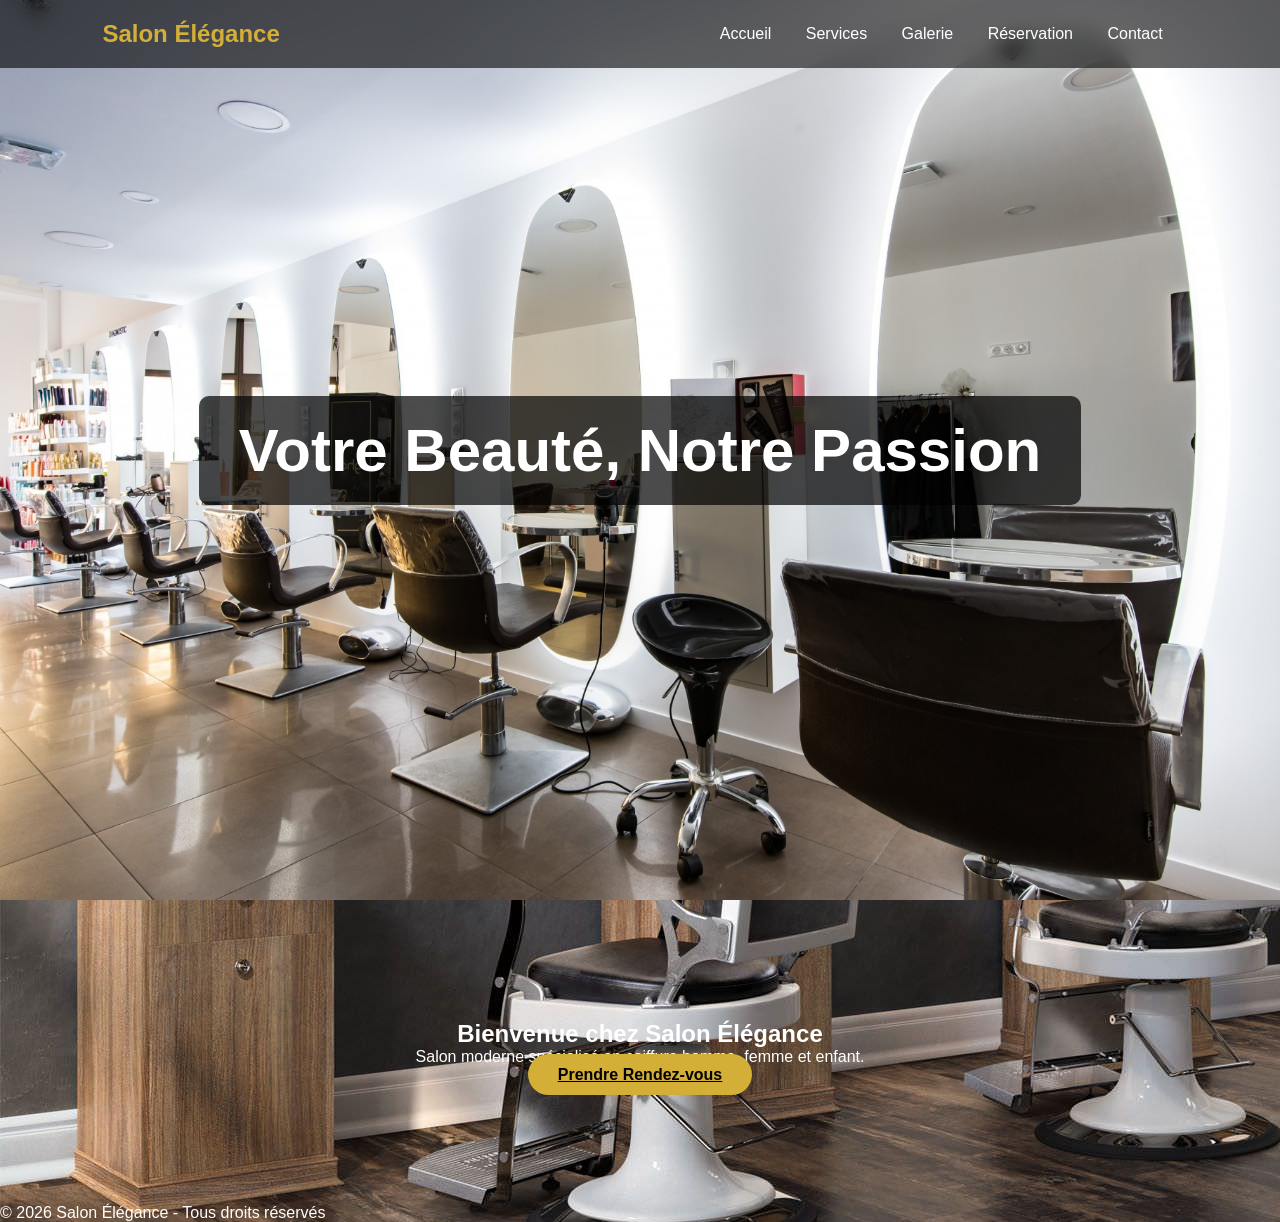
<file: index.html>
<!DOCTYPE html>
<html>
<head>
    <title>Salon Élégance</title>
    <link rel="stylesheet" href="style.css">
</head>
<body>

<header>
    <h1>Salon Élégance</h1>
    <nav>
        <a href="index.html">Accueil</a>
        <a href="services.html">Services</a>
        <a href="galerie.html">Galerie</a>
        <a href="reservation.html">Réservation</a>
        <a href="contact.html">Contact</a>
    </nav>
</header>

<div class="hero">
    <h2>Votre Beauté, Notre Passion</h2>
</div>

<section class="section">
    <h2>Bienvenue chez Salon Élégance</h2>
    <p>Salon moderne spécialisé en coiffure homme, femme et enfant.</p>
    <a href="reservation.html" class="btn">Prendre Rendez-vous</a>
</section>

<footer>
    © 2026 Salon Élégance - Tous droits réservés
</footer>

</body>
</html>
</file>
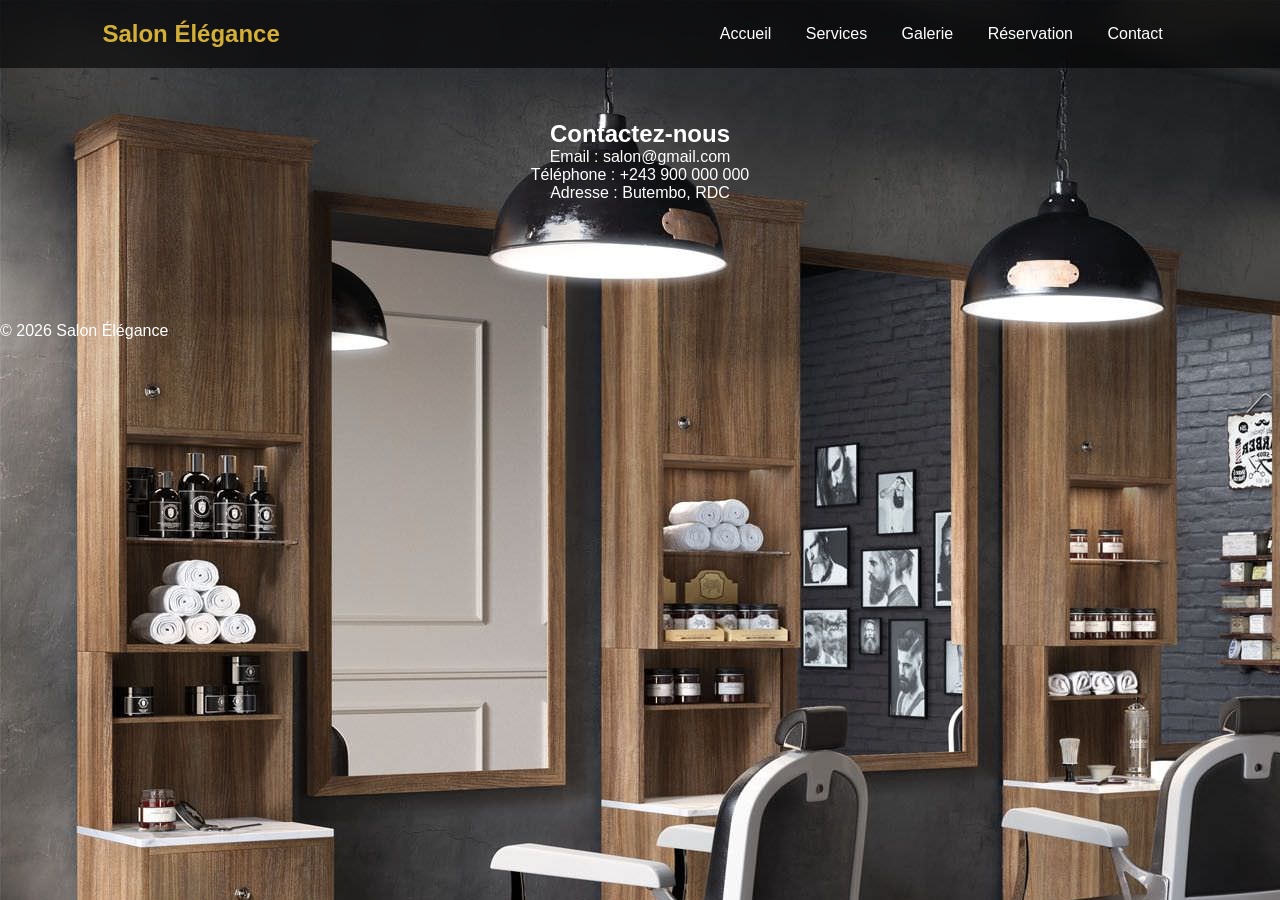
<file: contact.html>
<!DOCTYPE html>
<html>
<head>
    <title>Contact</title>
    <link rel="stylesheet" href="style.css">
</head>
<body>

<header>
    <h1>Salon Élégance</h1>
    <nav>
        <a href="index.html">Accueil</a>
        <a href="services.html">Services</a>
        <a href="galerie.html">Galerie</a>
        <a href="reservation.html">Réservation</a>
        <a href="contact.html">Contact</a>
    </nav>
</header>

<section class="section">
    <h2>Contactez-nous</h2>
    <p>Email : salon@gmail.com</p>
    <p>Téléphone : +243 900 000 000</p>
    <p>Adresse : Butembo, RDC</p>
</section>

<footer>
    © 2026 Salon Élégance
</footer>

</body>
</html>
</file>
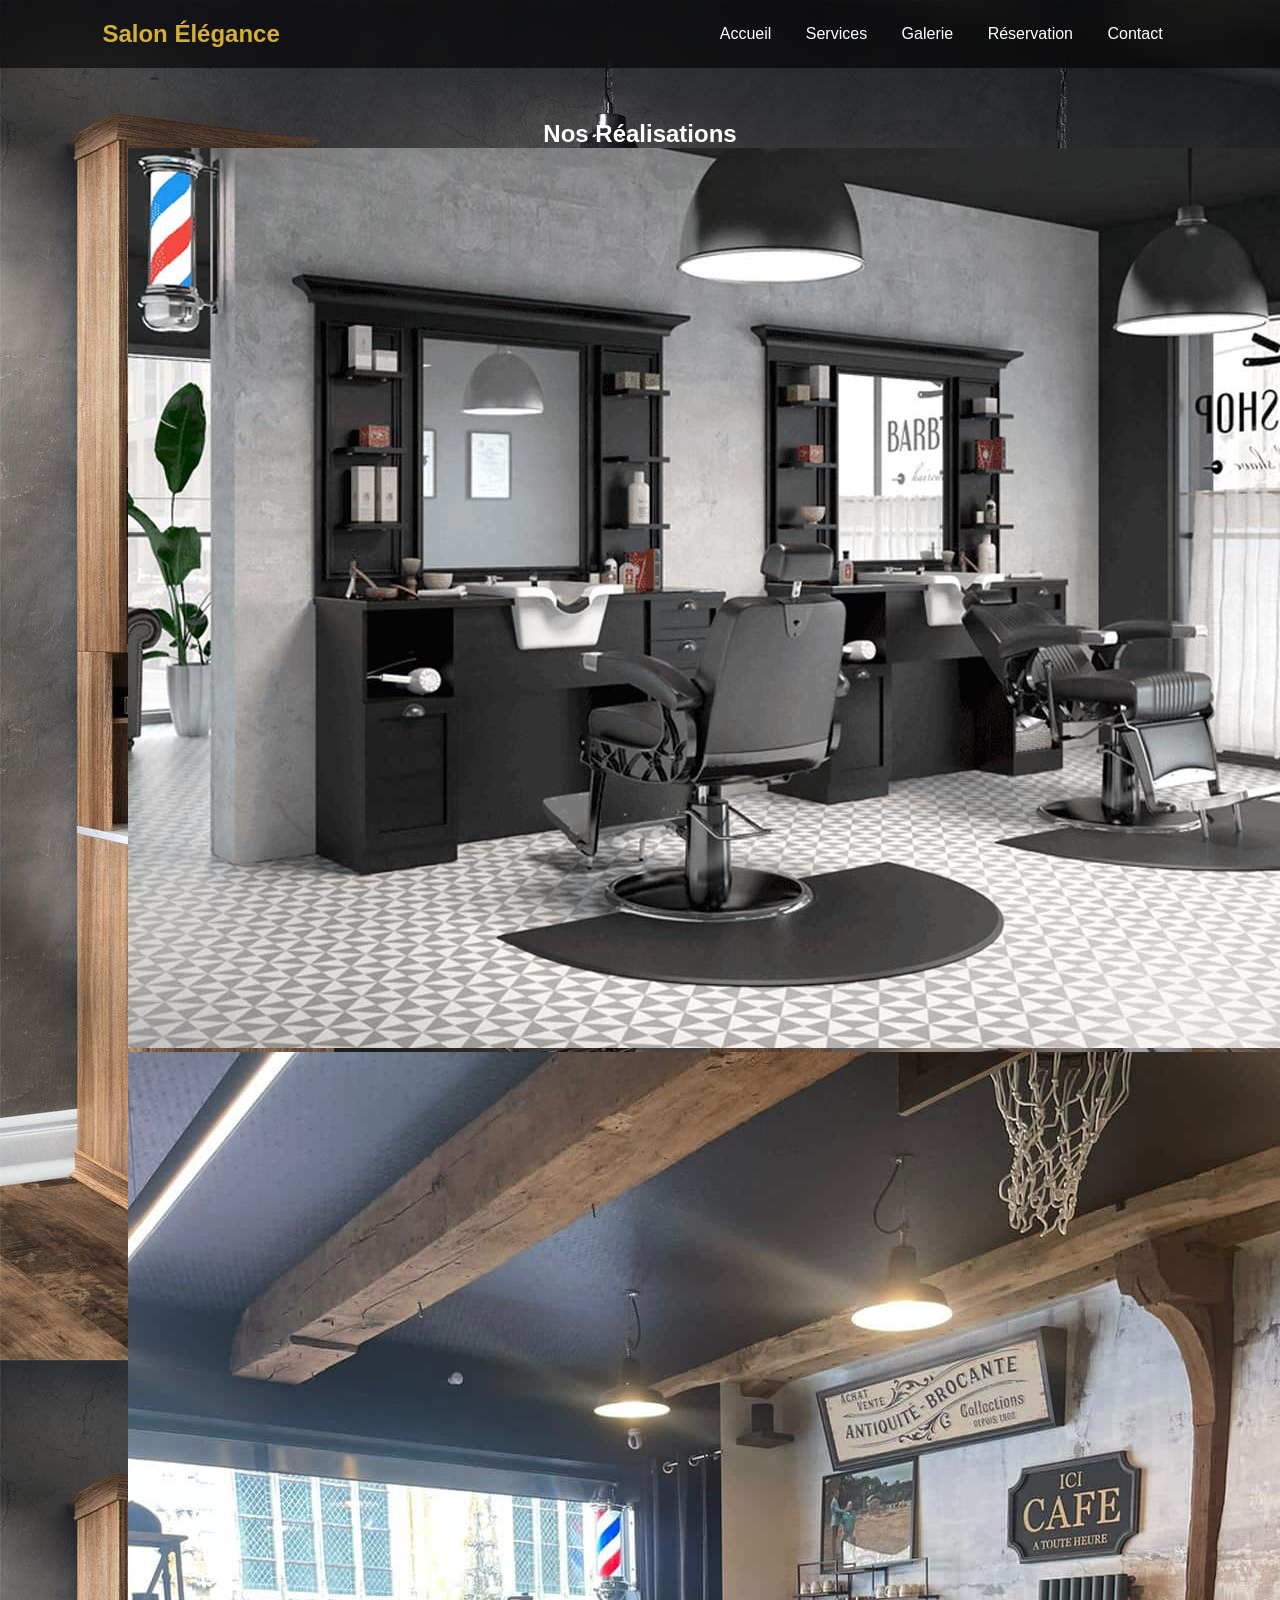
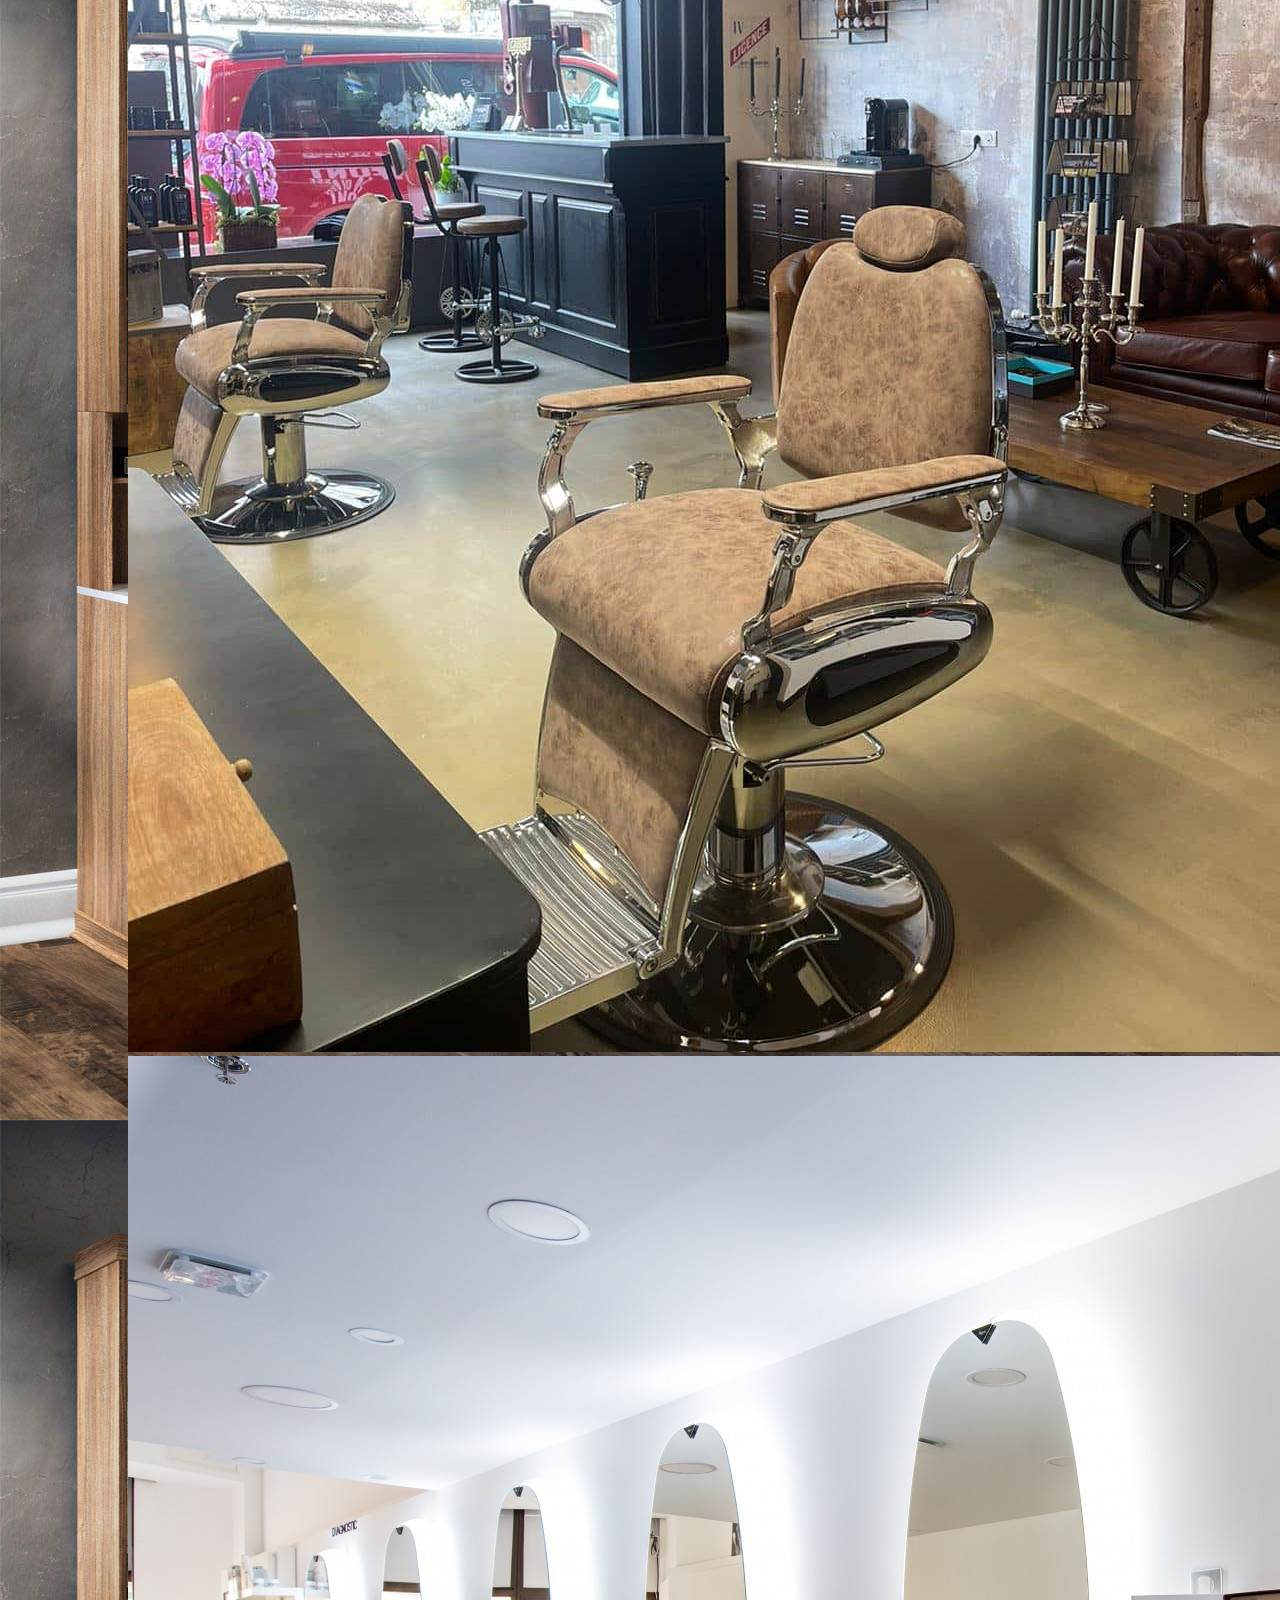
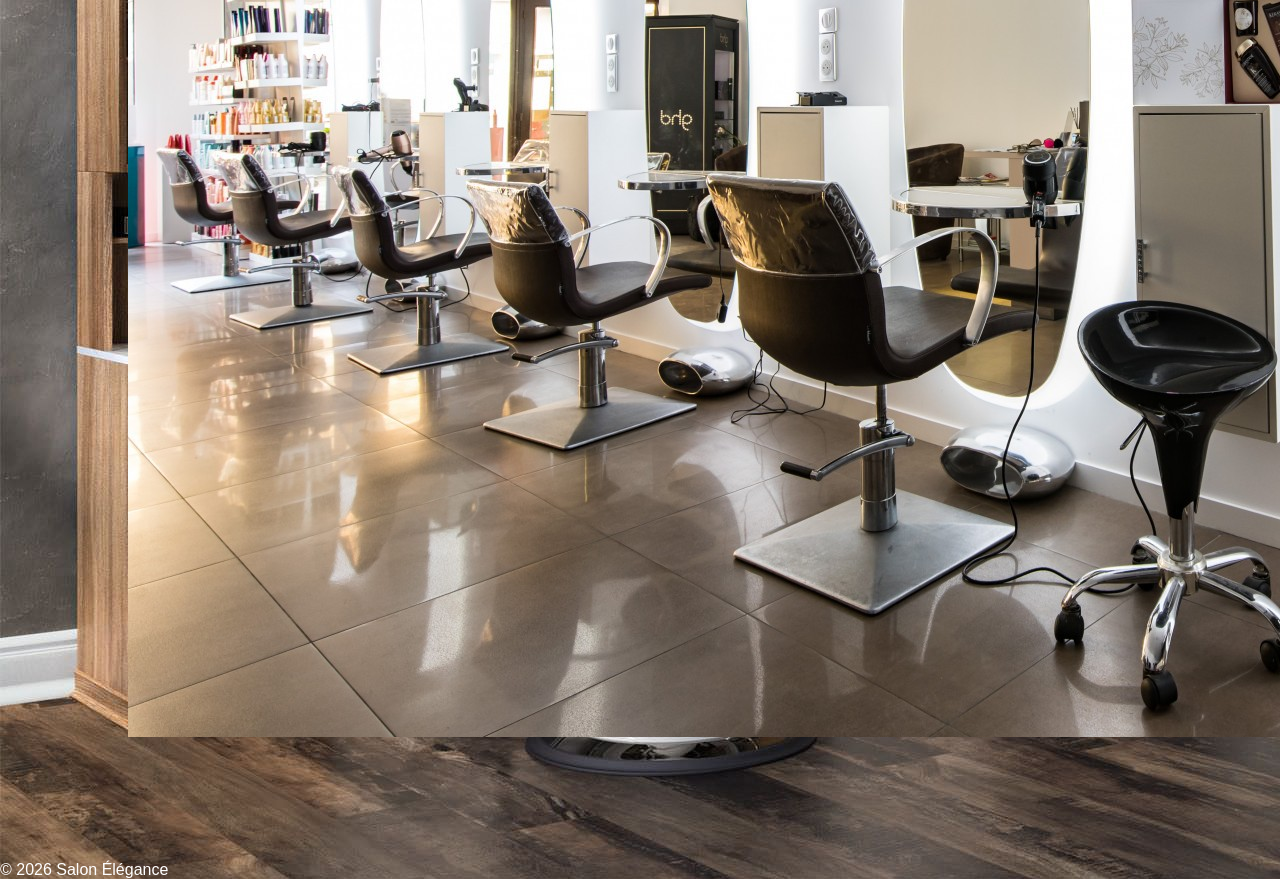
<file: galerie.html>
<!DOCTYPE html>
<html>
<head>
    <title>Galerie</title>
    <link rel="stylesheet" href="style.css">
</head>
<body>

<header>
    <h1>Salon Élégance</h1>
    <nav>
        <a href="index.html">Accueil</a>
        <a href="services.html">Services</a>
        <a href="galerie.html">Galerie</a>
        <a href="reservation.html">Réservation</a>
        <a href="contact.html">Contact</a>
    </nav>
</header>

<section class="section gallery">
    <h2>Nos Réalisations</h2>
    <img src="ambiance-barber-shop-salon-coiffure-.jpg">
    <img src="Houdan_salon.jpg">
    <img src="salon-de-coiffure-luxueux-a-montpellier.jpg">
</section>

<footer>
    © 2026 Salon Élégance
</footer>

</body>

</html>
</file>
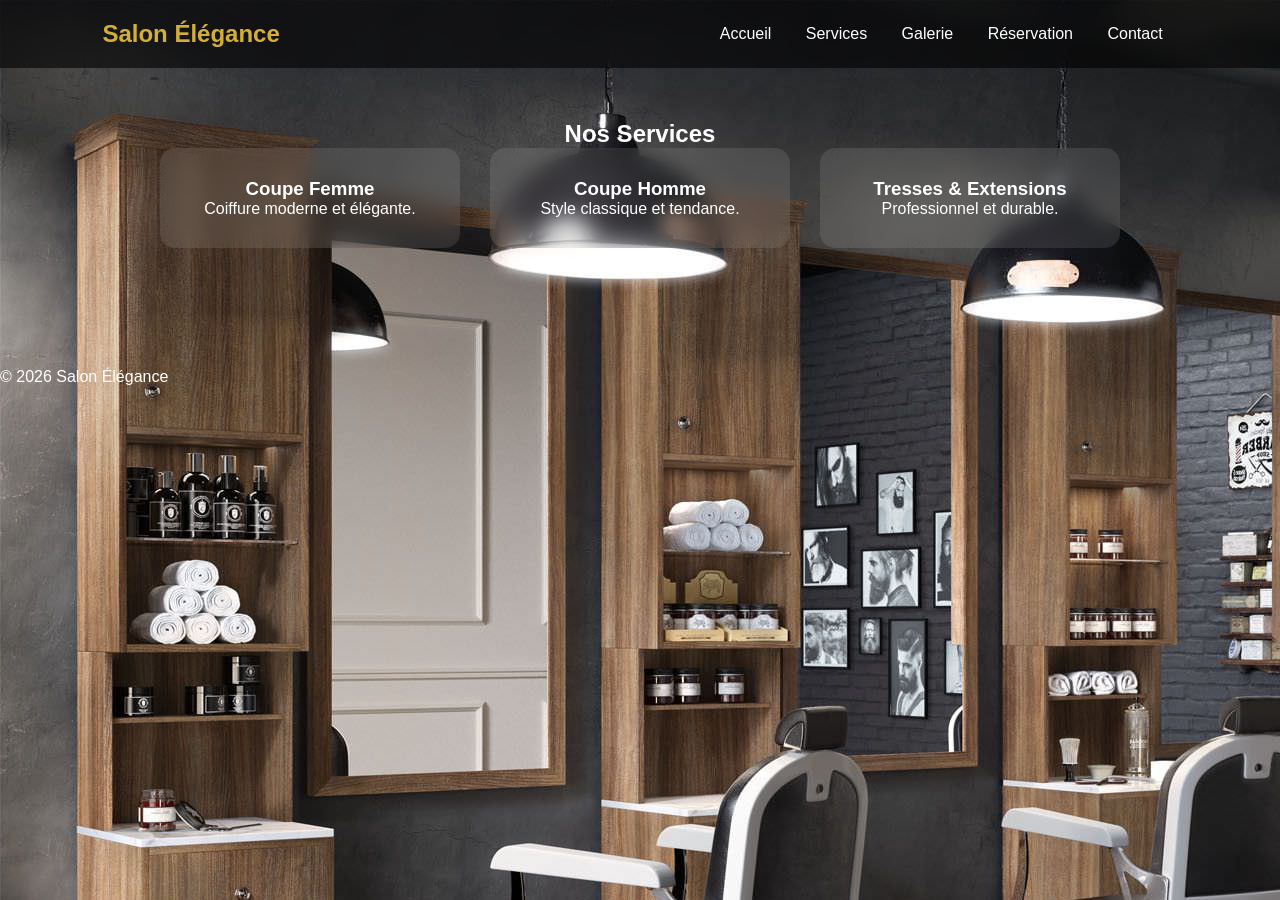
<file: services.html>
<!DOCTYPE html>
<html>
<head>
    <title>Nos Services</title>
    <link rel="stylesheet" href="style.css">
</head>
<body>

<header>
    <h1>Salon Élégance</h1>
    <nav>
        <a href="index.html">Accueil</a>
        <a href="services.html">Services</a>
        <a href="galerie.html">Galerie</a>
        <a href="reservation.html">Réservation</a>
        <a href="contact.html">Contact</a>
    </nav>
</header>

<section class="section">
    <h2>Nos Services</h2>
    <div class="cards">
        <div class="card">
            <h3>Coupe Femme</h3>
            <p>Coiffure moderne et élégante.</p>
        </div>
        <div class="card">
            <h3>Coupe Homme</h3>
            <p>Style classique et tendance.</p>
        </div>
        <div class="card">
            <h3>Tresses & Extensions</h3>
            <p>Professionnel et durable.</p>
        </div>
    </div>
</section>

<footer>
    © 2026 Salon Élégance
</footer>

</body>
</html>
</file>
<file: style.css>
*{
    margin:0;
    padding:0;
    box-sizing:border-box;
    font-family: 'Poppins', sans-serif;
}

body{
   background-color: rgba(0, 255, 242, 0.658);
    color:white;
    overflow-x:hidden;
    background-image: url("salon-de-coiffure-homme.jpg");
}

/* Header */
header{
    position:fixed;
    width:100%;
    padding:20px 8%;
    display:flex;
    justify-content:space-between;
    align-items:center;
    background:rgba(0,0,0,0.6);
    backdrop-filter: blur(10px);
    z-index:1000;
}

header h1{
    color:#d4af37;
    font-size:24px;
}

nav a{
    color:white;
    margin:0 15px;
    text-decoration:none;
    font-weight:500;
    transition:0.3s;
}

nav a:hover{
    color:#d4af37;
}

/* Hero */
.hero{
    height:100vh;
    background:url("salon-de-coiffure-luxueux-a-montpellier.jpg") center/cover;
    display:flex;
    justify-content:center;
    align-items:center;
    text-align:center;
    animation:zoom 10s infinite alternate;
}

@keyframes zoom{
    from{background-size:100%;}
    to{background-size:110%;}
}

.hero h2{
    font-size:60px;
    background:rgba(0,0,0,0.7);
    padding:20px 40px;
    border-radius:10px;
    animation:fadeIn 2s ease-in-out;
}

@keyframes fadeIn{
    from{opacity:0; transform:translateY(50px);}
    to{opacity:1; transform:translateY(0);}
}

.section{
    padding:120px 10%;
    text-align:center;
}

.btn{
    background:#d4af37;
    padding:12px 30px;
    color:black;
    font-weight:bold;
    border:none;
    cursor:pointer;
    border-radius:30px;
    transition:0.4s;
}

.btn:hover{
    background:white;
    transform:scale(1.1);
}

/* Cards */
.cards{
    display:flex;
    flex-wrap:wrap;
    justify-content:center;
    gap:30px;
}

.card{
    background:rgba(255,255,255,0.1);
    padding:30px;
    width:300px;
    border-radius:15px;
    backdrop-filter:blur(10px);
    transition:0.4s;
}

.card:hover{
    transform:translateY(-10px);
}

/* Form */
form{
    max-width:500px;
    margin:auto;
    display:flex;
    flex-direction:column;
    gap:15px;
}

form input, select{
    padding:12px;
    border-radius:10px;
    border:none;
}

/* Responsive */
@media(max-width:768px){
    .hero h2{
        font-size:30px;
    }
    header{
        flex-direction:column;
    }

}
</file>
